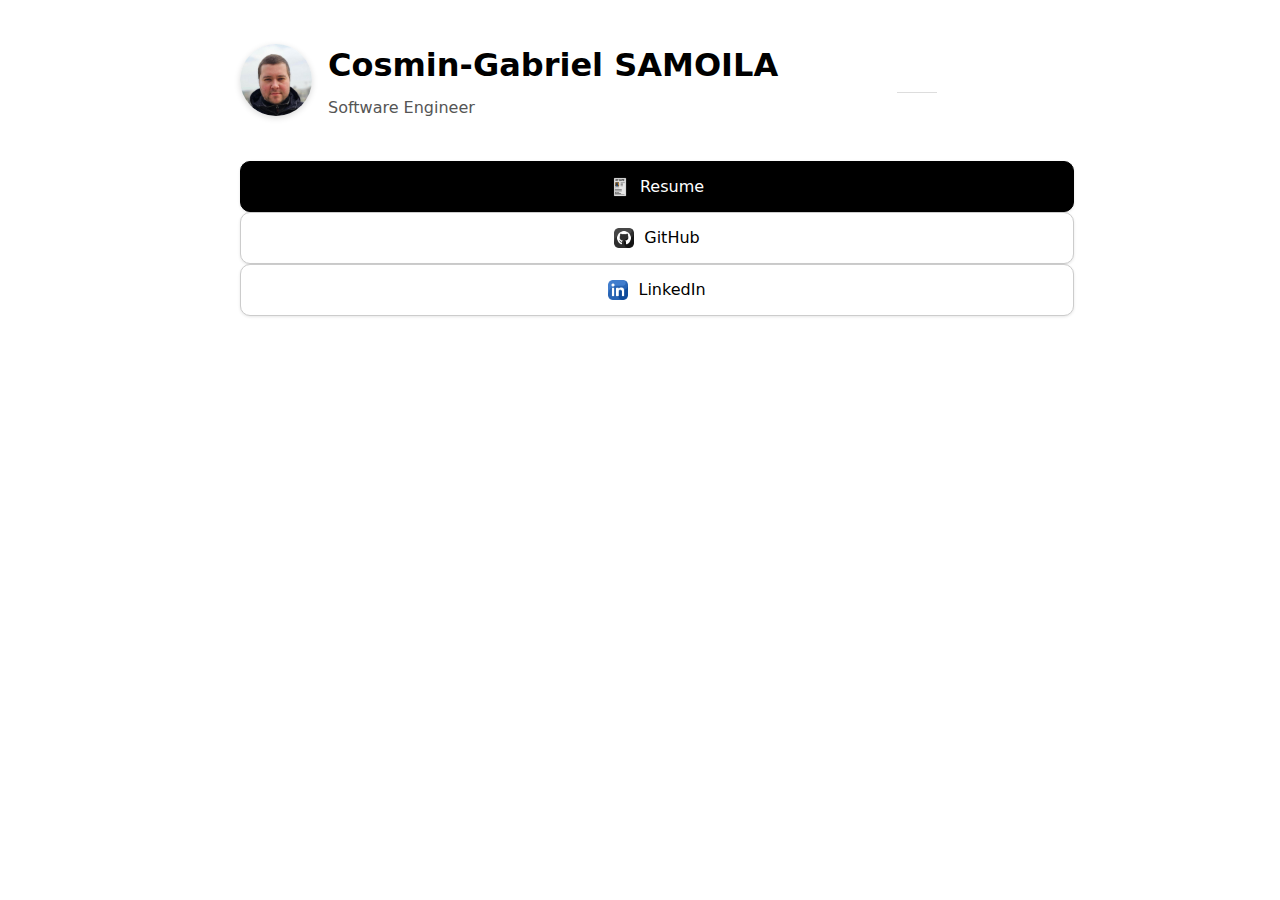
<file: index.html>
<!DOCTYPE html>
<html lang="en">
<head>
  <meta charset="UTF-8">
  <title>Cosmin-Gabriel SAMOILA</title>
  <link rel="stylesheet" href="style.css">
</head>
<body>
  <header class="profile-header">
  <img
    src="res/profile-pic.jpg"
    alt="Cosmin-Gabriel SAMOILA"
    class="profile-photo"
  />

  <div class="profile-text">
    <h1>Cosmin-Gabriel SAMOILA</h1>
    <p>Software Engineer</p>
  </div>
</header>

  <a class="btn primary" href="resume/">
    <img src="res/resume.png" alt="Resume icon" class="icon">
    Resume
  </a>

  <a class="btn" href="https://github.com/gabrielcsmo" >
    <img src="res/github.png" alt="GitHub icon" class="icon" alt="">
    GitHub
  </a>

  <a class="btn" href="https://www.linkedin.com/in/cgs10/">
    <img src="res/linkedin.png" alt="LinkedIn icon" class="icon" alt="">
    LinkedIn
  </a>

  
</body>
</html>
</file>
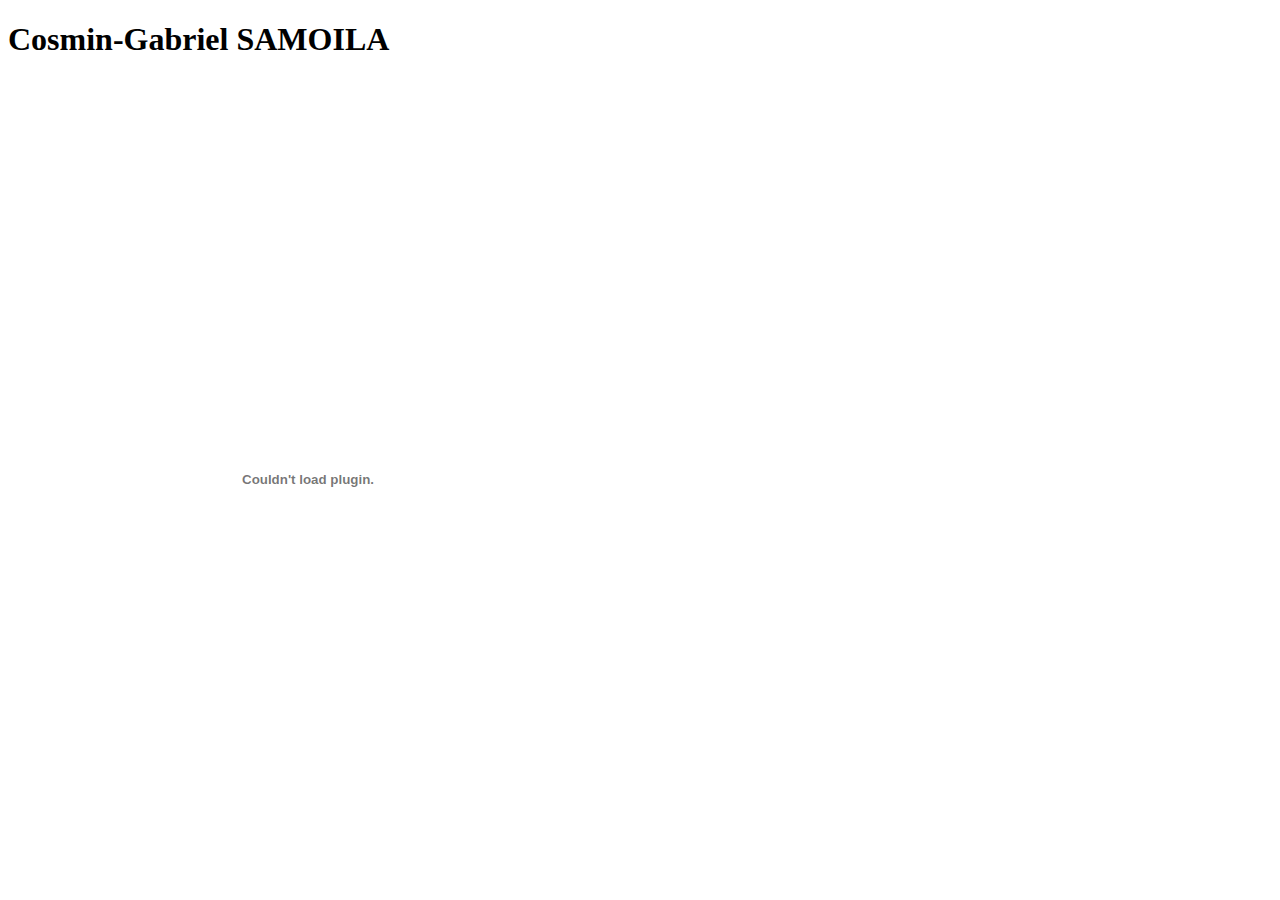
<file: resume/index.html>
<!DOCTYPE html>
<html lang="en">
<head>
  <meta charset="UTF-8">
  <title>RESUME</title>
</head>
<body>
  <h1>Cosmin-Gabriel SAMOILA</h1>
  <embed src="../res/cv.pdf" type="application/pdf" width="600" height="800">
</body>
</html>
</file>
<file: style.css>
body {
  font-family: system-ui, sans-serif;
  max-width: 800px;
  margin: 40px auto;
  line-height: 1.6;
  padding: 0 16px;
}

nav a {
  margin-right: 12px;
}

.nav-buttons {
  display: flex;
  flex-direction: column;
  align-items: center;

  width: 100%;
  margin: 32px auto 0;
  gap: 16px;
}


.btn {
  display: flex;
  align-items: center;
  justify-content: center;
  gap: 10px;

  width: 100%;

  padding: 12px 16px;

  text-decoration: none;
  font-weight: 500;

  border: 1px solid #ccc;
  border-radius: 10px;

  background-color: #fff;
  color: #000;

  box-shadow: 0 1px 3px rgba(0, 0, 0, 0.1);

  transition: box-shadow 0.2s ease, transform 0.1s ease;
}

.btn:hover {
  background-color: #f5f5f5;
  border-color: #999;
  box-shadow: 0 3px 8px rgba(0, 0, 0, 0.12);
}

.btn.primary {
  background-color: #000;
  color: #fff;
  border-color: #000;
}

.btn.primary:hover {
  background-color: #222;
}

/* Icon sizing */
.icon {
  width: 20px;
  height: 20px;
  flex-shrink: 0;
}
@media (max-width: 480px) {
  .btn {
    max-width: 280px;
    padding: 14px 18px;
    font-size: 16px;
  }

  .nav-buttons {
    width: 100%;
  }

  .icon {
    width: 22px;
    height: 22px;
  }

  .profile-header {
    flex-direction: column;
    text-align: center;
  }

  .profile-photo {
    width: 88px;
    height: 88px;
  }
}

.profile-header {
  display: flex;
  align-items: center;
  justify-content: center;
  gap: 16px;
  margin-top: 40px;
  margin-bottom: 40px;

  text-align: left;
}

.profile-header::after {
  content: "";
  display: block;
  width: 40px;
  height: 1px;
  background: #ddd;
  margin: 24px auto 0;
}

/* Photo */
.profile-photo {
  width: 72px;
  height: 72px;
  border-radius: 50%;
  object-fit: cover;
  flex-shrink: 0;
  box-shadow: 0 2px 6px rgba(0, 0, 0, 0.15);
}

/* Text */
.profile-text h1 {
  margin: 0;
}

.profile-text p {
  margin: 4px 0 0;
  color: #555;
}

.profile-header + .nav-buttons {
  margin-top: 100px;
}
.icon {
  width: 20px;
  height: 20px;
  object-fit: contain;
  flex-shrink: 0;
}
</file>
